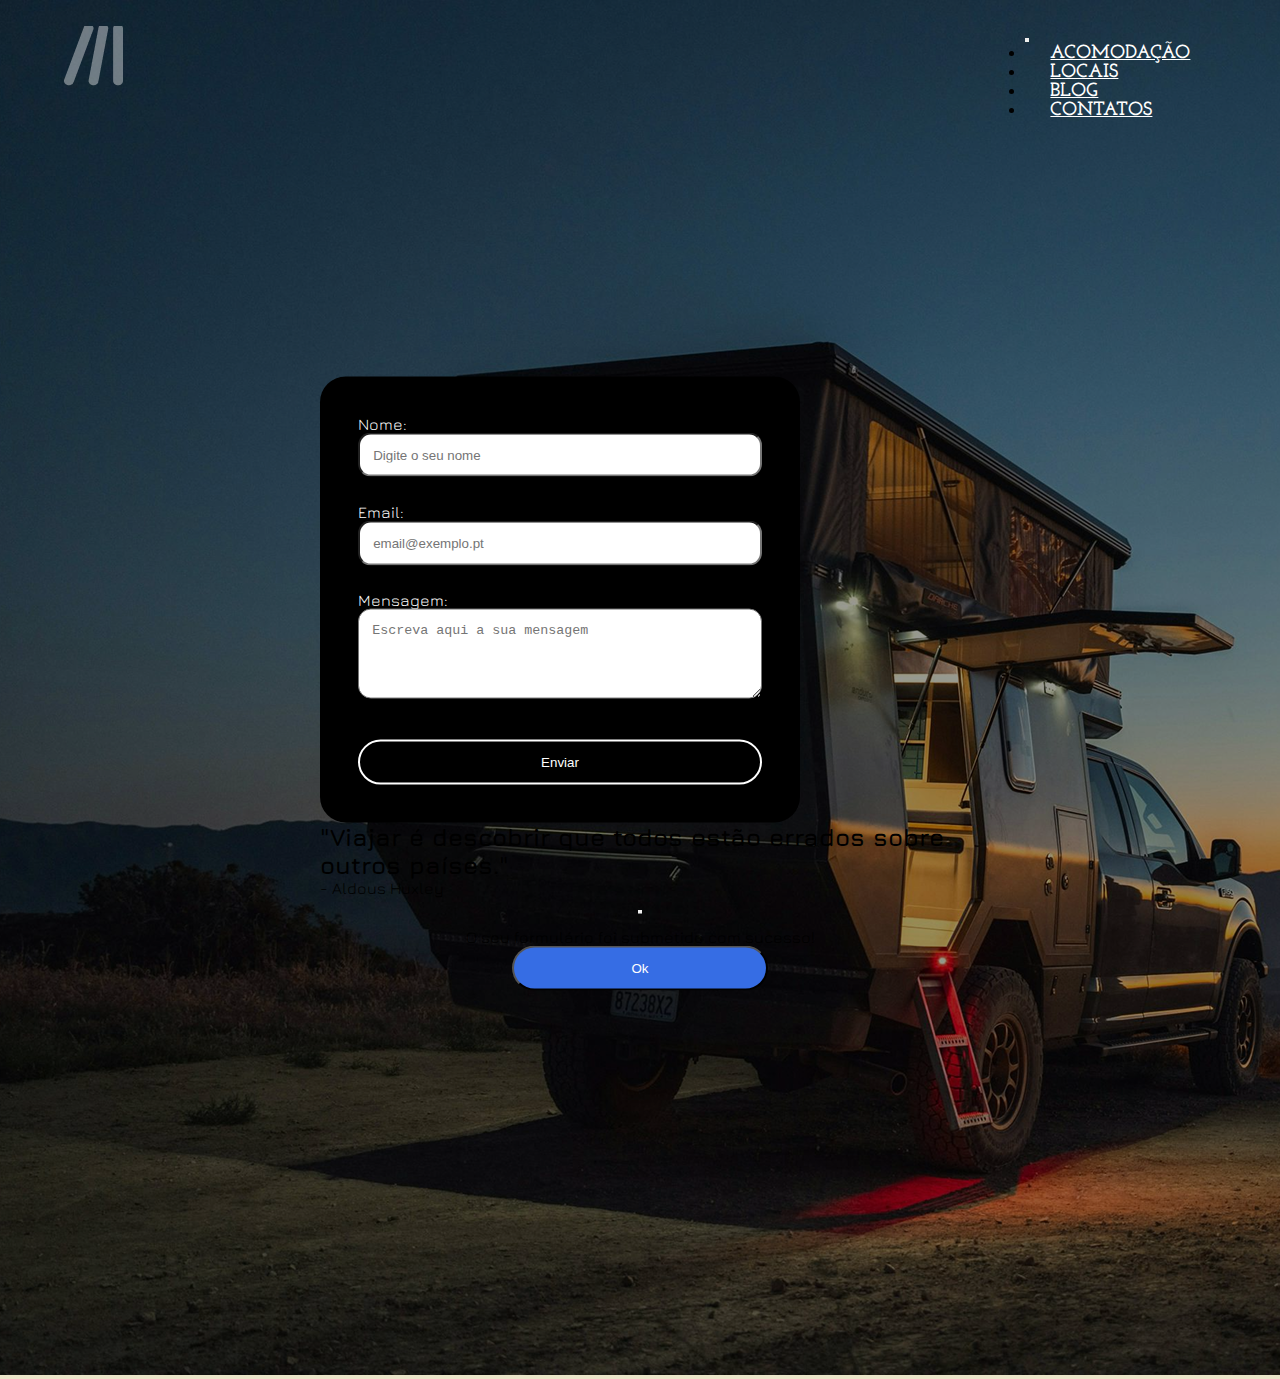
<file: contato.html>
<!-- Ficheiro html da página dos contactos do trabalho individual de programação web -->
<!-- NOME: Roxanne João Coelho -->

<!DOCTYPE html>
<html lang="en">
<head>
    <meta charset="UTF-8">
    <meta name="viewport" content="width=device-width, initial-scale=1.0">
    <title>Living around</title>

    <!-- link para o bootstrap -->
    <link href="https://cdn.jsdelivr.net/npm/bootstrap@5.3.5/dist/css/bootstrap.min.css" rel="stylesheet" 
    integrity="sha384-SgOJa3DmI69IUzQ2PVdRZhwQ+dy64/BUtbMJw1MZ8t5HZApcHrRKUc4W0kG879m7" crossorigin="anonymous">

    <!-- link para o ficheiro css -->
    <link rel="stylesheet" href="contato.css">

    <!-- link para a letra josefin slab -->
    <link href="https://fonts.googleapis.com/css2?family=Josefin+Slab&display=swap" rel="stylesheet">

    <!-- link para a letra Jura -->
    <link href="https://fonts.googleapis.com/css2?family=Jura&display=swap" rel="stylesheet">
</head>
<body>

    <!-- script do bootstrap -->
    <script src="https://cdn.jsdelivr.net/npm/bootstrap@5.3.5/dist/js/bootstrap.bundle.min.js" 
    integrity="sha384-k6d4wzSIapyDyv1kpU366/PK5hCdSbCRGRCMv+eplOQJWyd1fbcAu9OCUj5zNLiq" crossorigin="anonymous"></script>

    <!-- cabecalho, onde vai ter a imagem de fundo, botao inicio, navbar, formulario e frase -->
    <main class="cabecalho">

        <!-- div da imagem do cabeçalho -->
        <div class = "imagem-cabecalho"> 
            <!-- a class img-fluid ajuda a imagem a adaptar-se ao tamanho da div -->
            <img src="imagens_figma/caravana contato.png" alt="caravana contato" class="img-fluid">
        </div>

        <!-- div do botao de inicio -->
        <div class = "botao-inicio">
          <a href="index.html">
            <img src="icons/botao-inicio-claro.png" alt="botao-inicio">
          </a>
        </div>
    
        <!-- div da navbar -->
        <nav class="navbar navbar-expand-lg navbar-transparent">
            <div class="container-fluid">
                <button class="navbar-toggler" type="button" data-bs-toggle="collapse" data-bs-target="#navbarNav" aria-controls="navbarNav" aria-expanded="false" aria-label="Toggle navigation">
                    <span class="navbar-toggler-icon"></span>
                </button>
                <div class="collapse navbar-collapse" id="navbarNav">
                    <ul class="navbar-nav">
                        <li class="nav-item">
                            <a class="nav-link" href="acomodacao.html">ACOMODAÇÃO</a>
                        </li>
                        <li class="nav-item">
                            <a class="nav-link" href="locais.html">LOCAIS</a>
                        </li>
                        <li class="nav-item">
                            <a class="nav-link" href="blog.html">BLOG</a>
                        </li>
                        <li class="nav-item">
                            <a class="nav-link" href="contato.html">CONTATOS</a>
                        </li>
                    </ul>
                </div>
            </div>
        </nav>

        <!-- div do formulario e da frase -->
        <div class="container">
            <div class="row row-cols-2">
                <div class="col">
                    <form class="contact-form">
                        <div class="form-group">
                            <label for="name">Nome:</label>
                            <input type="text" id="name" placeholder="Digite o seu nome">
                        </div>
                        
                        <div class="form-group">
                            <label for="email">Email:</label>
                            <input type="email" id="email" placeholder="email@exemplo.pt">
                        </div>
                        
                        <div class="form-group">
                            <label for="message">Mensagem:</label>
                            <textarea id="message" placeholder="Escreva aqui a sua mensagem"></textarea>
                        </div>
                        <button type="button" class="btn btn-light" data-bs-toggle="modal" data-bs-target=".modal">
                            Enviar
                        </button>           
                    </form>
                </div>
                <div class="col">
                    <div class="quote-section">
                        <h2>"Viajar é descobrir que todos estão errados sobre outros países."</h2>
                        <p>- Aldous Huxley</p>
                    </div>
                </div>
            </div>

            <!-- modal -->
            <div class="modal" tabindex="-1">
                <div class="modal-dialog">
                    <div class="modal-content">
                        <div class="modal-header">
                            <button type="button" class="btn-close" data-bs-dismiss="modal" aria-label="Close"></button>
                        </div>
                        <div class="modal-body">
                            <p>O seu formulário foi submetido com sucesso!</p>
                        </div>
                        <div class="modal-footer">
                            <button type="button" class="btn btn-secondary" data-bs-dismiss="modal">Ok</button>
                        </div>
                    </div>
                </div>
            </div>
        </div>
    </main>
</body>
</html>
</file>
<file: contato.css>
/* Ficheiro css da página dos contactos do trabalho individual de programação web */
/* NOME: Roxanne João Coelho */

/* seletor universal: retira a margem e o padding e coloca o modelo de bordex-box, 
que faz com que as dimensoes totais dum elemento incluam margem e padding  */
* {
    margin: 0;
    padding: 0;
    box-sizing: border-box;
}

/* vamos dar uma cor amarela ao body, quando a tela ficar mais pequena não se ver branco */
body {
    background-color: rgba(180, 155, 44, 0.25);
}

/* cabecalho: posição relativa, o que é bom para depois poder posicionar os seus elementos filhos 
e width 100% para ocupar toda a largura da div */
.cabecalho {
    position: relative;
    width: 100%;
}

/* imagem do cabeçalho: tem uma largura de 100% em relaçao ao elemento pai para melhor responsividade 
e poe a altura automaticamente em relacao á largura para não distorcer 
escurecemos um pouco com o filter*/
.imagem-cabecalho img {
    filter: brightness(60%);
}

/* navbar: colocada no canto superior direito do cabecalho de forma responsiva e vai ficar por cima de qualquer outro elemento para podermos aceder a vontade (sem o z-index nao dava para clicar nos elementos em tela pequena)*/
.navbar-transparent {
    position: absolute;
    top: 2vw;
    right: 5vw;
    z-index: 1;
}

/* letras da navbar: branco, negrito, com a fonte Josefin Slab, 
margem superior e inferior 0, esquerda e direita 2vW para dar um certo espaco entre as palavras 
e font size de tamanho responsivo*/
.nav-link {
    color: white;
    font-weight: bold;
    font-family: "Josefin Slab", serif;
    margin: 0 2vw; 
    font-size: 1.5vw;  
}

/* botao para ir para a pagina inicial: colocada no canto superior esquerdo do cabecalho de forma responsiva*/
.botao-inicio {
    position: absolute;
    top: 2vw;
    left: 5vw;
    cursor: pointer;
}

/* container: tem o formulario, o mapa e a morada, elementos centralizados com fonte Jura */
.container {
    position: absolute;
    top: 50%;
    left: 50%;
    transform: translate(-50%, -50%);
    font-family: "Jura", serif;
}

/*estilos do container do formulario*/
.contact-form {
    background-color: black;
    color: white;
    padding: 3vw;
    border-radius: 2vw;
    width: 75%;
}

/*estilos para o input e o textarea do formulario*/
.contact-form input,
.contact-form textarea {
    background-color: white;
    color: black;
    width: 100%;
    padding: 1vw;
    border-radius: 1vw;
    margin-bottom: 2vw;
}

/* Vamos dar um pouco mais de altura ao textarea */
.contact-form textarea{
    height: 7vw;

}

/* estilos do botao do formulario*/
.contact-form button {
    background-color: transparent;
    color: white;
    border: 2px solid white;
    width: 100%;
    margin-top: 1vw;
    padding: 1vw;                          
    border-radius: 4vw;         
    cursor: pointer;
}

/* estilos da secao de frase */
.frase {
    z-index: 0;
    color: white;
    margin-top: 4vw;

}

.frase h2{
    text-align: center;
}

.frase p{
    text-align: right;
}

/* estilos para o modal (deixar todos os elementos centralizados, com espaçamento entre si, em direção de coluna (cima para baixo) */
.modal-content {
    font-family: "Jura", serif;
    border-radius: 3vw;
    text-align: center;
}

.modal-body {
    border-top: none;
    display: flex;
    justify-content: center;
    align-items: center;
    padding: 0;
    margin-top: 1vw;

}

.modal-footer {
    border-top: none;
    display: flex;
    justify-content: center;
    align-items: center;
    padding: 0;
    margin-bottom: 1vw;
}

/* estilos do botao do modal */
.btn {
    background-color: rgb(54, 109, 228);
    color: white;
    text-align: center;
    width: 40%;
    padding: 1vw;                          
    border-radius: 4vw;

}

/* estilos do modal quando passa o rato*/
.modal-footer .btn:hover {
    background-color:rgb(63, 63, 255); 
    color: white;
}

/* Em ecras pequenos, o conteudo do container (formulario e frase), passam para debaixo da imagem, para nao ficar tudo concentrado no cabeçalho */
@media (max-width: 768px) {
    .container {
      top: 160%;
      left: 50%;
      transform: translate(-50%, -50%);
      width: 100%; 
    }

    /* para se notar melhor a frase no fundo amarelo */
    .frase{
        color: black;
    }
}
</file>
